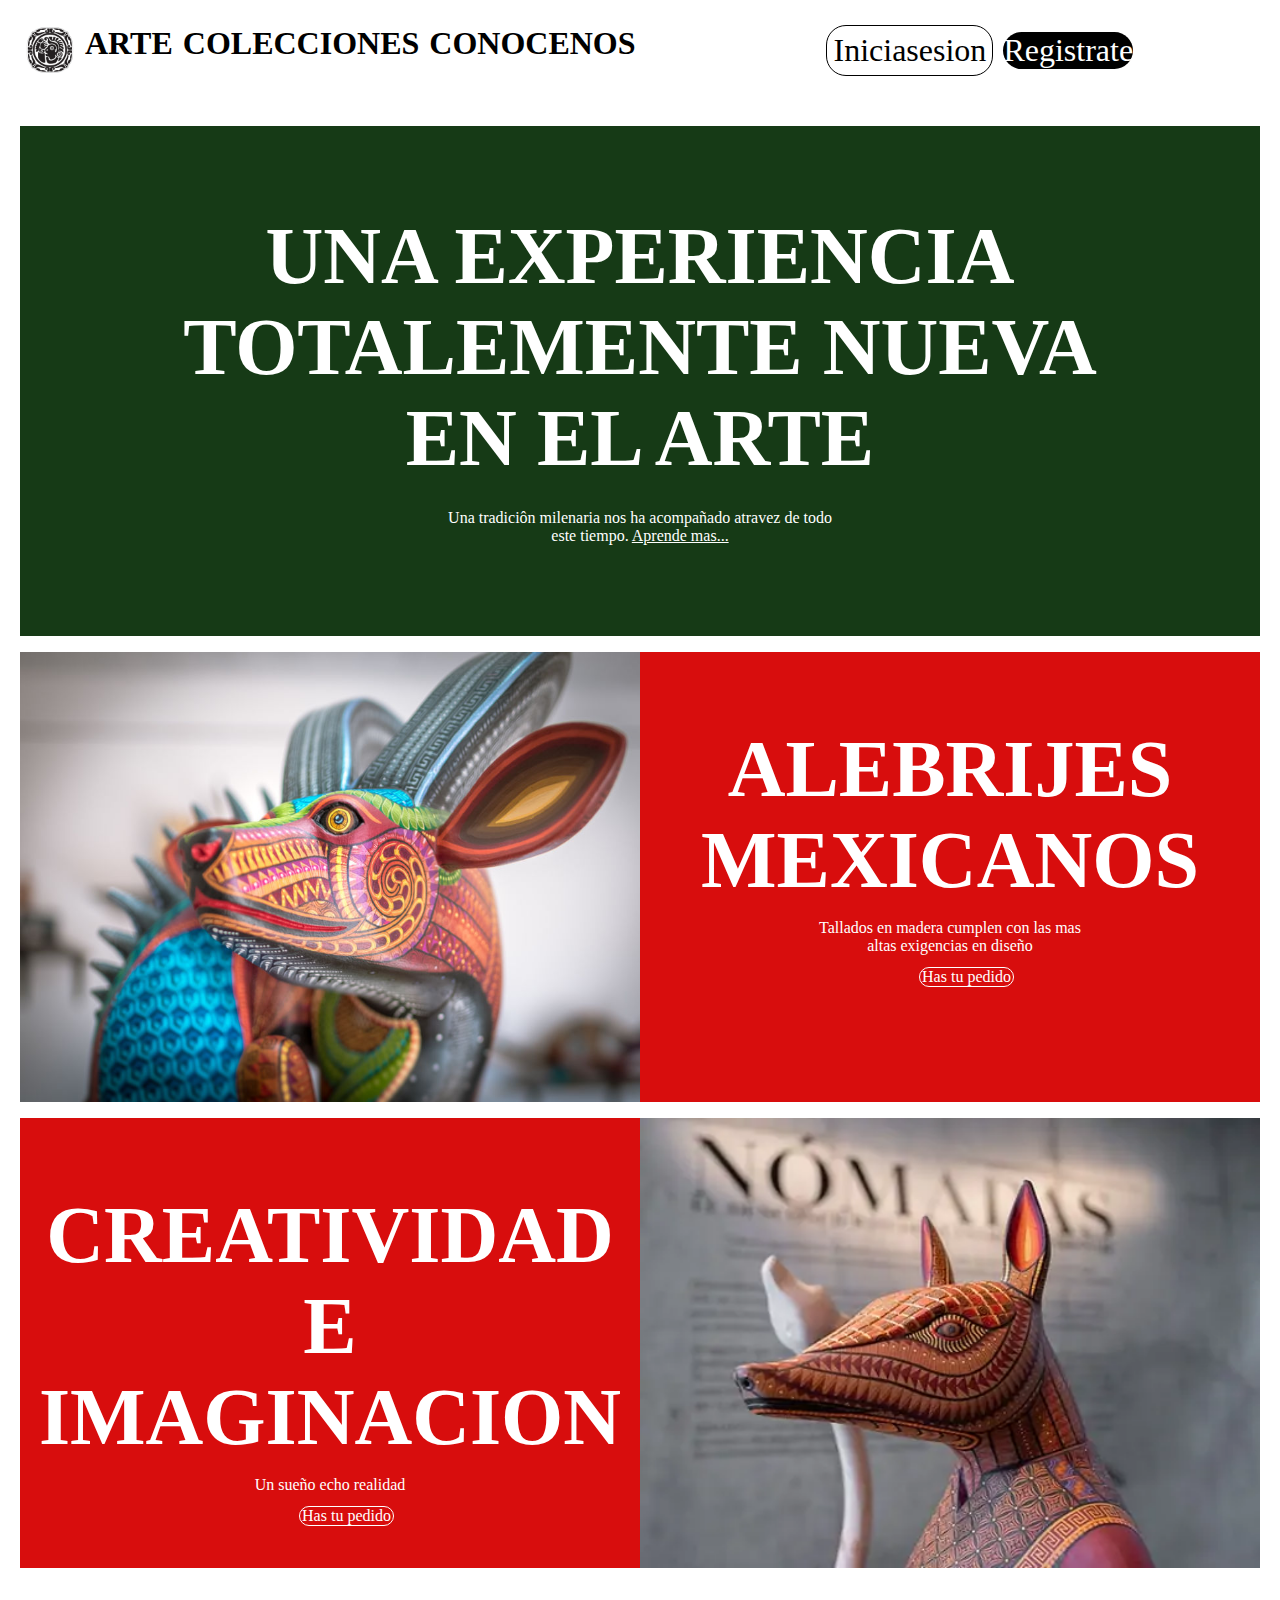
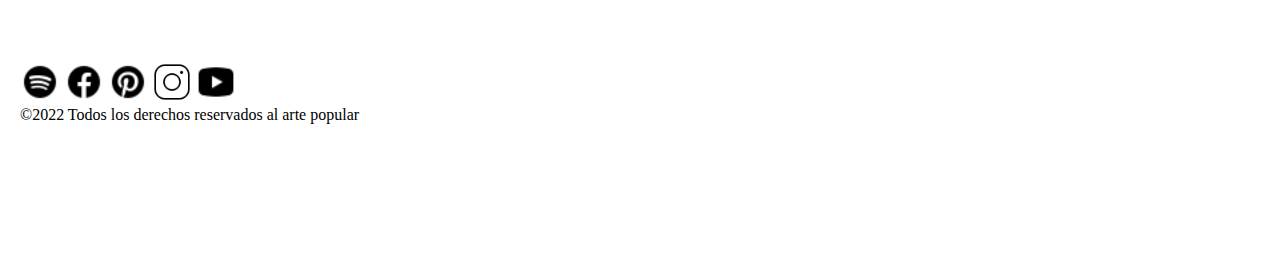
<file: index.html>
<!DOCTYPE html>
<html lang="en">
<head>
    <meta charset="UTF-8">
    <meta http-equiv="X-UA-Compatible" content="IE=edge">
    <meta name="viewport" content="width=device-width, initial-scale=1.0">
    <link rel="stylesheet" href="css/estilos.css">
    <title>Maya</title>
</head>
<body>
    <header>
        <div id="nav" >
        <img id="logo" src="img/logo.png" alt="logotipo">
        <nav>
            <ul  >
                <li class="pestaña" > <strong>ARTE</strong> </li>
                <li class="pestaña"><strong>COLECCIONES</strong></li>
                <li class="pestaña"><strong>CONOCENOS</strong></li>
            </ul>
        </nav>
    </div>
        <div id="boton">
                <ul id="botones" >
                    <li id="butw" >Iniciasesion</li>
                    <li id="butb" > Registrate</li>
                </ul>
         </div>
    </header>
    <main>
        <section id="sec1" >
            <h2>UNA EXPERIENCIA <br>TOTALEMENTE NUEVA <br> EN EL ARTE</h2>
            <p>Una tradiciôn milenaria nos ha acompañado atravez de todo <br> este tiempo. <a href="">Aprende mas...</a> </p>

        </section>
        <section id="sec2">
            
                <img  class="alebrije" src="img/alebrije.jpg" alt="alebrije">
            </div>
            <div class="contenedor" >
                <h2>ALEBRIJES <br>MEXICANOS </h2>
                <p>Tallados en madera cumplen con las mas <br> altas exigencias en diseño</p>
                <p class="boton"> Has tu pedido</p>
           

        </section>
        <section id="sec3">
             <div class="contenedor">
            <h2>CREATIVIDAD <br> E IMAGINACION</h2>
            <p>Un sueño echo realidad</p>
            <p class="boton">Has tu pedido</p>
            </div>
            
                <img id="alebrije2" class="alebrije" src="img/alebrije2.png" alt="alebrije">
            
        </section  >

    </main>

    <footer>
        <div id="logos" >
            <img class="iconos" src="img/spo.png" alt="logotipo">
            <img class="iconos" src="img/fb.png" alt="logotipo">
            <img class="iconos"src="img/pin.png" alt="logotipo">
            <img class="iconos"src="img/inta.png" alt="logotipo">
            <img class="iconos"src="img/you.png" alt="logotipo">
            <imgclass="iconos" src="img/tw.png" alt="logotipo">
        </div>
<p id="copi" >©2022 Todos los derechos reservados al arte popular</p>

    </footer>

    
</body>
</html>
</file>
<file: css/estilos.css>
*{
    margin: 0px;
    padding: 0px;
}
body{
    background-color: white;
    padding: 20px;
}
/* COMIENZA EL HEADER */
header{
    display: flex;
    width: 100%;
    height: 10vh;
    border: top 1px black;
    
}



ul{
    display: flex;
    list-style: none;
    font-size: 2em;
    justify-content: space-between;
    
}
li{
    margin: 5px 5px;
}

#botones{
    justify-content: end;
    width: 10%;
    align-items: center;
    margin-left: 50%;
    
}

#butw{
    border-radius:20px;
    border: 1px solid black;
    background-color: white;
    color: black;
    width:1000%;
    padding: 20%;

}
#butw:hover{
    opacity:0.5 ;
    background-color:rgb(212, 212, 212);

}

#butb{
    border-radius:50px;
    border: 1px black;
    background-color: black;
    color: white;

}
.pestaña:hover{
    color:  rgb(22, 58, 22);
}

#nav{
    width: 90%;
    display: flex;
    
}
a{
    color: white;
}
#logo{
    width: 60px;
    height: 60px;
}
#alebrije2{
    justify-content: flex-end;
}
/* PARTE DEL MAIN */

h2{
    font-size: 5em;
    margin: 2%;

    
}
#sec1{
    height: 50vh;
    width: 100%;
    background-color: rgb(22, 58, 22);
    color: white;
    text-align: center;
    margin-top: 1em;
    padding-top: 60px;
}

#sec2{

    height: 50vh;
    width: 100%;
    display: flex;
    background-color: rgb(216, 13, 13);
    color:white;
    margin-top: 1em;
}   
#sec3{
    height: 50vh;
    display: flex;
    width: 100%;
    background-color:rgb(216, 13, 13);
    color:white;
    margin-top: 1em;
}
.alebrije{
    width: 50%;
    height: 100%;
}
.contenedor{
    width: 50%;
    height: 100%;
    text-align: center;
    padding-bottom: 10%;
    padding-top: 60px;
    
}
.boton{
    width: 15%;
    border-radius: 50px;
    border: 1px solid white;
    margin-top: 2%;
    margin-left: 45%;
}
.boton:hover{
    opacity:0.5 ;
    background-color:rgb(99, 3, 3);
}

/* PARTE DEL FOOTER */
footer{
    height: 20vh;
    width: 100%;
    margin-top: 2em;
    border-top: 1px;
    align-items: flex-end;
    padding-top: 5%;
}
.iconos{
    width: 40px;
    height: 40px;
    align-items: flex-end;
}
#copi{
    align-items: flex-end;
}
</file>
